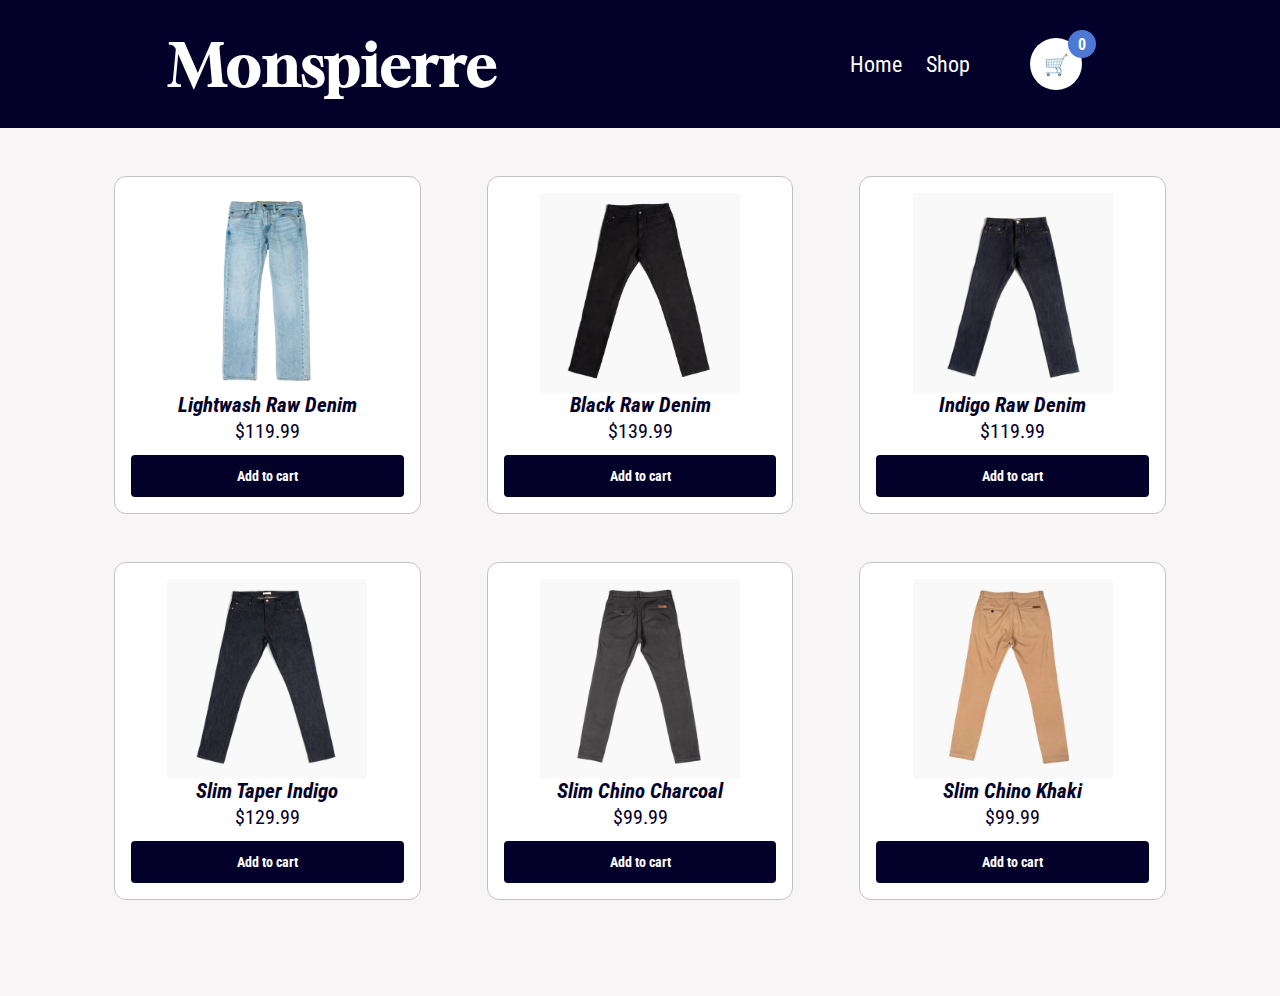
<file: pages/shop.html>
<!DOCTYPE html>
<html lang="en">
<head>
  <meta charset="UTF-8">
  <meta http-equiv="X-UA-Compatible" content="IE=edge">
  <meta name="viewport" content="width=device-width, initial-scale=1.0">
  <link rel="stylesheet" href="../style.css">
  <script src="../script.js" defer></script>
  <title>Monspierre</title>
</head>
<body>
  <div class="shop-container">
    <div class="shop-header">
      <div class="shop-header-title shop-header-left">Monspierre</div>
      <div class="shop-header-right">
        <a href="../index.html" class="header-link">Home</a>
        <a href="./shop.html" class="header-link">Shop</a>
        <div class="cart-icon" onclick="openCart()">&#128722;</div>
        <div class="items-in-cart" id="items-cart"></div>
      </div>
    </div>
    <div class="shop-body">
      
      <div class="shop-row">
        <div class="shop-item" id="item-one">
          <img src="../images/jeans-one.png" alt="Lightwash jeans product photo" class="product-photo">
          <div class="product-title">Lightwash Raw Denim</div>
          <div class="product-price">$119.99</div>
          <button class="add-to-cart">Add to cart</button>
        </div>
        <div class="shop-item">
          <img src="../images/jeans-two.png" alt="Black jeans product photo" class="product-photo">
          <div class="product-title">Black Raw Denim</div>
          <div class="product-price">$139.99</div>
          <button class="add-to-cart">Add to cart</button>
        </div>
        <div class="shop-item">
          <img src="../images/jeans-three.png" alt="Indigo jeans product photo" class="product-photo">
          <div class="product-title">Indigo Raw Denim</div>
          <div class="product-price">$119.99</div>
          <button class="add-to-cart">Add to cart</button>
        </div>
      </div>

      <div class="shop-row">
        <div class="shop-item">
          <img src="../images/jeans-four.png" alt="Slim taper jeans product photo" class="product-photo">
          <div class="product-title">Slim Taper Indigo</div>
          <div class="product-price">$129.99</div>
          <button class="add-to-cart">Add to cart</button>
        </div>
        <div class="shop-item">
          <img src="../images/jeans-five.png" alt="Chino charcoal product photo" class="product-photo">
          <div class="product-title">Slim Chino Charcoal</div>
          <div class="product-price">$99.99</div>
          <button class="add-to-cart">Add to cart</button>
        </div>
        <div class="shop-item">
          <img src="../images/jeans-six.png" alt="Khaki chino product photo" class="product-photo">
          <div class="product-title">Slim Chino Khaki</div>
          <div class="product-price">$99.99</div>
          <button class="add-to-cart">Add to cart</button>
        </div>
      </div>
    </div>

    <div class="sidebar" id="mySidebar">
      <div class="cart-title">Cart</div>
      <div class="cart-products">
      </div>
      <div class="cart-total">
        <div class="cart-total-title">Total: </div>
        <span class="cart-total-price">$0</span>
      </div>
      <button class="checkout">Checkout</button>
    </div>

    <div id="overlay" onclick="closeCart()"></div>
  </div>
</body>
</html>
</file>
<file: style.css>
@import url('https://fonts.googleapis.com/css2?family=Gloock&family=Roboto+Condensed&display=swap');

*{
  font-family: 'Gloock', serif;
}

body {
  margin: 0;
  padding: 0;
}


/* Styling for the welcome page */

.container {
  display: flex;
  justify-content: center;
  align-items: center;
  min-height: 100vh;
  background-image: url(images/homepage-background.png);
  background-attachment: fixed;
  background-size: cover;
}
.welcome {
  width: 70%;
  min-width: 500px;
  text-align: center;
  color: rgb(3, 0, 41);
  background-color: rgb(0, 149, 207, 0);
  padding: 0px 24px 0px 24px;
  border-radius: 8px;
  animation: drop 1.5s;
}

@keyframes drop {
  0% {transform: translateY(-100px) scaleY(1); opacity: 0;}
  100% {transform: translateY(0px) scaleY(1); opacity: 1;}
}

.welcome-title {
  font-size: 7em;
  font-weight: 700;
  margin: 12px 12px 0px 12px;
}

.welcome-message {
  margin-bottom: 48px;
  font-size: 1.3em;
  font-style: italic;
  font-family: 'Roboto Condensed', sans-serif;
}

.welcome-button {
  font-size: 1.6em;
  padding: 10px 32px 10px 32px;
  border: none;
  border-radius: 4px;
  background-color: rgb(3, 0, 41);
  color: white;
  cursor: pointer;
  transition: background-color 0.2s ease-in-out;
  text-decoration: none;
}

.welcome-button:hover {
  background-color: rgb(5, 0, 94)
}


/* Styling for the main shop page */

.shop-container {
  display: flex;
  flex-direction: column;
}

.shop-header {
  display: flex;
  justify-content: space-around;
  align-items: center;
  width: 100%;
  min-width: 800px;
  min-height: 128px;
  background-color:rgb(3, 0, 41);
}

.shop-header-title {
  font-size: 3.6em;
  color: white;
  font-weight: 700;
  letter-spacing: 2px;
}

.shop-header-right {
  display: flex;
  align-items: center;
}

.header-link {
  text-decoration: none;
  color: white;
  font-size: 1.4em;
  margin: 0px 12px 0px 12px;
  font-family: 'Roboto Condensed', sans-serif;
}

.header-link:hover,
.cart-icon:hover,
.delete-cart-item:hover {
  transform: scale(1.1);
  transition: transform .2s ease-in-out;
}

.cart-icon,
.items-in-cart {
  display: flex;
  justify-content: center;
  align-items: center;
  border-radius: 50px;
}

.cart-icon {
  font-size: 20px;
  height: 52px;
  width: 52px;
  background-color: white;
  margin-left: 48px;
  cursor: pointer;
}

.items-in-cart {
  height: 28px;
  width: 28px;
  background-color: rgb(77, 120, 212);
  color: white;
  transform: translateY(-20px) translateX(-14px);
  font-weight: 700;
  opacity: 1;
  font-family: 'Roboto Condensed', sans-serif;
}

.shop-body {
  display: flex;
  flex-direction: column;
  background-color: rgb(247, 245, 245);
  padding: 48px;
  min-width: 600px;
}

.shop-row {
  display: flex;
  justify-content: space-evenly;
  margin-bottom: 48px;
}

.shop-item {
  display: flex;
  flex-direction: column;
  align-items: center;
  background-color: white;
  min-width: 200px;
  width: 23%;
  border-radius: 12px;
  border: 1px solid rgb(194, 194, 194);
  padding: 16px;
  color:rgb(3, 0, 41);
}

.shop-item img {
  height: auto;
  width: auto;
  max-width: 200px;
  max-height: 200px;
}

.product-title {
  font-weight: 700;
  font-size: 1.3em;
  margin-bottom: 2px;
  font-style: italic;
  font-family: 'Roboto Condensed', sans-serif;
}

.product-price {
  font-size: 1.25em;
  margin-bottom: 12px;
  font-family: 'Roboto Condensed', sans-serif;
}

.add-to-cart {
  width: 100%;
  height: 42px;
  background-color: rgb(3, 0, 41);
  color: white;
  border: none;
  border-radius: 4px;
  font-weight: 700;
  font-size: .9em;
  cursor: pointer;
  font-family: 'Roboto Condensed', sans-serif;
}

.add-to-cart:hover,
.checkout:hover {
  background-color:rgb(5, 0, 94);
}


/* Sidebar styling */

.sidebar {
  height: 100%;
  width: 0px;
  opacity: 0;
  position: fixed;
  z-index: 1;
  top: 0;
  right: 0;
  background-color: rgb(255, 255, 255);
  padding-top: 24px;
  transition: 0.5s;
  box-shadow: 0 5px 10px rgba(0, 0, 0, 0.1);
  padding: 16px;
  font-family: 'Roboto Condensed', sans-serif;
}

#overlay {
  position: fixed;
  top: 0;
  height: 100vh;
  width: 0%;
  background-color:rgba(0, 0, 0, 0.3);
}

.cart-title {
  font-size: 3em;
  letter-spacing: 2px;
  color:rgb(3, 0, 41);
  padding: 8px 0px 8px 0px;
  margin-bottom: 20px;
}

.cart-products {
  display: flex;
  flex-direction: column;
  max-height: 60%;
  overflow-y: scroll;
  margin-bottom: 24px;
}

.cart-item {
  display: flex;
  position: relative;
}

.cart-item-image {
  height: auto;
  width: auto;
  max-width: 100px;
  max-height: 100px;
  margin-right: 12px;
}

.cart-product-info {
  display: flex;
  flex-direction: column;
  justify-content: center;
}

.cart-product-name {
  font-size: 1.3em;
  font-weight: 700;
  font-family: 'Roboto Condensed', sans-serif;
  font-style: italic;
}

.cart-product-price {
  font-size: 1.2em;
  font-family: 'Roboto Condensed', sans-serif;
}

.delete-cart-item {
  border: none;
  position: absolute;
  background-color: transparent;
  color:rgb(3, 0, 41);
  top: 4px;
  right: 4px;
  font-size: 1.4em;
  cursor: pointer;
}

.cart-total {
  display: flex;
  font-size: 1.8em;
}

.cart-total-title {
  margin-right: 8px;
  font-family: 'Roboto Condensed', sans-serif;
}

.cart-total-price {
  font-family: 'Roboto Condensed', sans-serif;
}

.checkout {
  font-family: 'Roboto Condensed', sans-serif;
  height: 40px;
  padding: 12px;
  border-radius: 4px;
  background-color: rgb(3, 0, 41);
  color: white;
  border: none;
  font-size: 1em;
  font-weight: 700;
  cursor: pointer;
  bottom: 48px;
  min-width: 150px;
  position: absolute;
}
</file>
